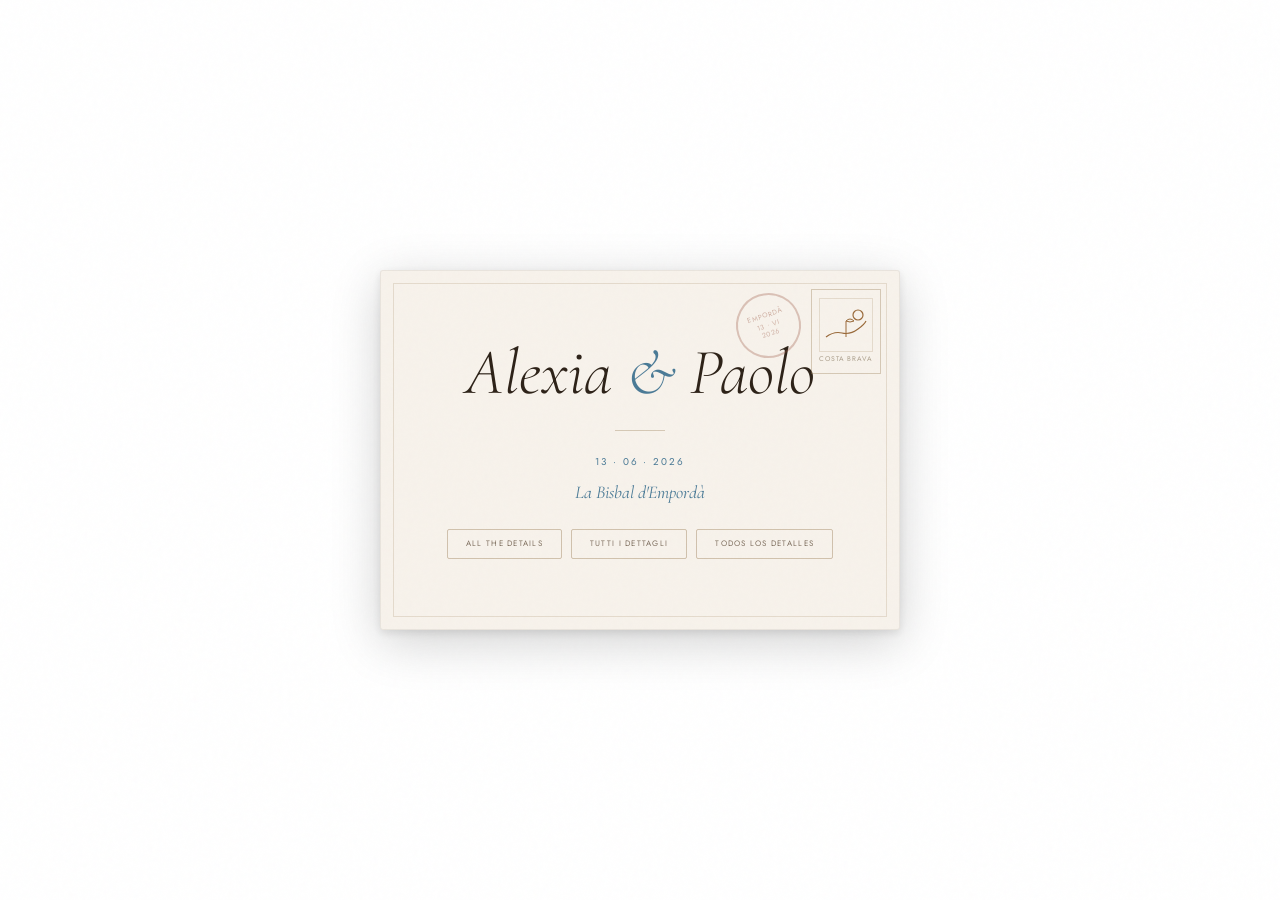
<file: index.html>
<!DOCTYPE html>
<html lang="en">
<head>
  <meta charset="UTF-8" />
  <meta name="viewport" content="width=device-width, initial-scale=1.0" />
  <title>Alexia &amp; Paolo &#8212; 13 &middot; 06 &middot; 2026</title>
  <link rel="preconnect" href="https://fonts.googleapis.com" />
  <link rel="preconnect" href="https://fonts.gstatic.com" crossorigin />
  <link href="https://fonts.googleapis.com/css2?family=Cormorant+Garamond:ital,wght@0,300;0,400;0,500;1,300;1,400&family=EB+Garamond:ital,wght@0,400;0,500;1,400&family=Jost:wght@300;400;500&family=Dancing+Script:wght@400;600&display=swap" rel="stylesheet" />
    <link rel="stylesheet" href="style.css?v=99" />
    <style>
      /* ── Pots hero ── */
      #hero { position:relative; overflow:visible; }
      .pots-hero-img {
        position:absolute; bottom:7%; left:50%;
        transform:translateX(-50%);
        /* width set by JS relative to heading */
        pointer-events:none; z-index:2;
      }
      /* Text in front of pots */
      #hero .ey, #hero .hn, #hero .hd, #hero .hp { position:relative; z-index:3; }
      @media(max-width:650px) {
        .pots-hero-img { bottom:5%; }
      }
    </style>
</head>
<body>

<!-- LANDING — Postcard -->
<div id="landing">
  <div id="card-wrap">
    <div id="card">

      <!-- FRONT -->
      <div class="face front">
        <div class="stamp-area">
          <div class="stamp-inner">
            <svg class="stamp-svg" viewBox="0 0 48 48" fill="none" xmlns="http://www.w3.org/2000/svg">
              <path d="M4,36 Q12,30 20,32 Q28,34 36,28 Q42,24 44,20" stroke="#9a6a3a" stroke-width="1.2" fill="none"/>
              <circle cx="36" cy="14" r="5" fill="none" stroke="#9a6a3a" stroke-width="1.2"/>
              <path d="M24,36 L24,20 Q28,16 32,20 Q28,22 24,20" fill="none" stroke="#9a6a3a" stroke-width="1"/>
            </svg>
          </div>
          <span class="stamp-label">Costa Brava</span>
        </div>
        <div class="postmark">
          <span class="pm-text">Empord&agrave;<br/>13 &middot; VI<br/>2026</span>
        </div>
        <h1 class="front-names">Alexia <span class="front-amp">&amp;</span> Paolo</h1>
        <div class="front-rule"></div>
        <p class="front-date">13 &middot; 06 &middot; 2026</p>
        <p class="front-place">La Bisbal d'Empord&agrave;</p>
        <div class="front-btns">
          <button type="button" class="front-btn" id="lb-en">All the details</button>
          <button type="button" class="front-btn" id="lb-it">Tutti i dettagli</button>
          <button type="button" class="front-btn" id="lb-es">Todos los detalles</button>
        </div>
      </div>

      <!-- BACK -->
      <div class="face back-face">
        <div class="back-left">
          <div class="back-address">
            <p class="addr-label">To</p>
            <p class="addr-name">Dear friends,</p>
            <p class="addr-line">La Bisbal d'Empord&agrave;<br/>Costa Brava &middot; Catalonia</p>
          </div>
        </div>
        <div class="back-divider"></div>
        <div class="back-right">
          <p class="handwriting hw-lg">We're getting<br/>married.</p>
          <p class="handwriting hw-sm">Join us on the Costa Brava<br/>for a long afternoon<br/>of food, music &amp; dancing.</p>
          <p class="handwriting hw-sm" style="font-size:.9rem;opacity:.7">13 June 2026<br/>Aeroclub Empord&agrave; &amp; Mas Sendra</p>
          <div class="lang-row">
            <button type="button" class="back-btn" id="lb2-en">All the details</button>
            <button type="button" class="back-btn" id="lb2-it">Tutti i dettagli</button>
            <button type="button" class="back-btn" id="lb2-es">Todos los detalles</button>
          </div>
        </div>
      </div>

    </div>
  </div>
</div>

<!-- MAIN SITE -->
<div id="site">

<nav>
  <div class="nl">
    <a href="#the-day"><span class="e">The Day</span><span class="i">La Giornata</span><span class="s">El D&iacute;a</span></a>
    <a href="#day-before"><span class="e">The Pre</span><span class="i">Il Pre</span><span class="s">La Pre</span></a>
    <a href="#rsvp">RSVP</a>
    <a href="#the-area"><span class="e">The Area</span><span class="i">La Zona</span><span class="s">La Zona</span></a>
    <a href="#regalo"><span class="e">Gifts</span><span class="i">Lista Nozze</span><span class="s">Regalos</span></a>
  </div>
  <div class="nlg">
    <button type="button" class="nlg-toggle" id="lang-toggle">EN &#9662;</button>
    <div class="nlg-menu" id="lang-menu">
      <button type="button" class="nlb" id="nb-en">EN</button>
      <button type="button" class="nlb" id="nb-it">IT</button>
      <button type="button" class="nlb" id="nb-es">ES</button>
    </div>
  </div>
</nav>

<section id="hero">
  <p class="ey"><span class="e">We're getting married</span><span class="i">Ci sposiamo</span><span class="s">Nos casamos</span></p>
  <h1 class="hn">Alexia <em>&amp;</em> Paolo</h1>
  <p class="hd">13 &middot; 06 &middot; 2026</p>
  <p class="hp">La Bisbal d'Empord&agrave;</p>

  <!-- Pots composite (all pots + blue background in one image) -->
  <img class="pots-hero-img" src="pots-composite.png" alt="" fetchpriority="high"/>

  <div class="sh" style="visibility:hidden;">
    <svg width="14" height="20" viewBox="0 0 14 20" fill="none"><path d="M7 1v18M1 13l6 6 6-6" stroke="currentColor" stroke-width="1.2" stroke-linecap="round" stroke-linejoin="round"/></svg>
    <span>Scroll</span>
  </div>
</section>

<!-- THE DAY -->
<div class="sw" id="the-day">
  <p class="stag"><span class="e">The Day</span><span class="i">La Giornata</span><span class="s">El Día</span></p>
  <h2><span class="e">Saturday, <em>13 June 2026</em></span><span class="i">Sabato, <em>13 Giugno 2026</em></span><span class="s">Sábado, <em>13 de Junio de 2026</em></span></h2>
  <div class="rule"></div>

  <!-- ══ EN: STORY CARDS WITH BIG NUMBERS ══ -->
  <div class="e">
    <div class="tl-story">

      <div class="tst-item tst-split">
        <div class="tst-num">
          <span class="tst-n">1</span>
          <span class="tst-hr">12:45</span>
        </div>
        <div class="tst-content tst-content-split">
          <div class="tst-text">
            <h3 class="tst-title">The Ceremony</h3>
            <p class="tst-venue">Aeroclub Empordà, Empuriabrava<br><a href="https://maps.app.goo.gl/oPD9DwZT1JVvxbn29" target="_blank">View on map &rarr;</a></p>
            <p class="tst-desc">Civil ceremony at the Aeroclub Empordà. Please arrive by 12:30 at the latest. Transportation to the reception will be provided to people without car.</p>
          </div>
          <div class="tst-side-img">
            <img src="ceremony.png" alt="Biplane">
          </div>
        </div>
      </div>

      <div class="tst-item tst-split">
        <div class="tst-num">
          <span class="tst-n">2</span>
          <span class="tst-hr">14:30</span>
        </div>
        <div class="tst-content tst-content-split">
          <div class="tst-text">
            <h3 class="tst-title">The Reception</h3>
            <p class="tst-venue">Mas Sendra, Costa Brava<br><a href="https://maps.google.com/?q=Mas+Sendra+Costa+Brava" target="_blank">View on map &rarr;</a></p>
            <p class="tst-desc">The reception will take place at Mas Sendra, with an aperitivo in the gardens followed by an outdoor lunch.</p>
          </div>
          <div class="tst-side-img">
            <img src="Location1.png" alt="Mas Sendra">
          </div>
        </div>
      </div>

      <div class="tst-item">
        <div class="tst-num">
          <span class="tst-n">3</span>
          <span class="tst-hr"></span>
        </div>
        <div class="tst-content">
          <h3 class="tst-title">The Party</h3>
          <p class="tst-venue">Mas Sendra — Terrazza</p>
          <p class="tst-desc">Live music, dancing, and a warm Costa Brava sunset — party until 01:00.</p>
        </div>
      </div>

    </div>
  </div>

  <!-- ══ IT: STORY CARDS WITH BIG NUMBERS ══ -->
  <div class="i">
    <div class="tl-story">

      <div class="tst-item tst-split">
        <div class="tst-num">
          <span class="tst-n">1</span>
          <span class="tst-hr">12:45</span>
        </div>
        <div class="tst-content tst-content-split">
          <div class="tst-text">
            <h3 class="tst-title">La Cerimonia</h3>
            <p class="tst-venue">Aeroclub Empordà, Empuriabrava<br><a href="https://maps.app.goo.gl/oPD9DwZT1JVvxbn29" target="_blank">Vedi su mappa &rarr;</a></p>
            <p class="tst-desc">La cerimonia civile all’Aeroclub Empordà. Vi chiediamo di arrivare al massimo entro le 12:30. Il trasporto al ricevimento sarà fornito a chi non ha l’auto.</p>
          </div>
          <div class="tst-side-img">
            <img src="ceremony.png" alt="Biplano">
          </div>
        </div>
      </div>

      <div class="tst-item tst-split">
        <div class="tst-num">
          <span class="tst-n">2</span>
          <span class="tst-hr">14:30</span>
        </div>
        <div class="tst-content tst-content-split">
          <div class="tst-text">
            <h3 class="tst-title">Il Ricevimento</h3>
            <p class="tst-venue">Mas Sendra, Costa Brava<br><a href="https://maps.google.com/?q=Mas+Sendra+Costa+Brava" target="_blank">Vedi su mappa &rarr;</a></p>
            <p class="tst-desc">Il ricevimento si terrà al Mas Sendra, con un aperitivo in giardino seguito da un pranzo all’aperto.</p>
          </div>
          <div class="tst-side-img">
            <img src="Location1.png" alt="Mas Sendra">
          </div>
        </div>
      </div>

      <div class="tst-item">
        <div class="tst-num">
          <span class="tst-n">3</span>
          <span class="tst-hr"></span>
        </div>
        <div class="tst-content">
          <h3 class="tst-title">La Festa</h3>
          <p class="tst-venue">Mas Sendra — Terrazza</p>
          <p class="tst-desc">Musica dal vivo, balli e un tramonto sulla Costa Brava — festa fino all’01:00.</p>
        </div>
      </div>

    </div>
  </div>

  <!-- ══ ES: STORY CARDS WITH BIG NUMBERS ══ -->
  <div class="s">
    <div class="tl-story">

      <div class="tst-item tst-split">
        <div class="tst-num">
          <span class="tst-n">1</span>
          <span class="tst-hr">12:45</span>
        </div>
        <div class="tst-content tst-content-split">
          <div class="tst-text">
            <h3 class="tst-title">La Ceremonia</h3>
            <p class="tst-venue">Aeroclub Empordà, Empuriabrava<br><a href="https://maps.app.goo.gl/oPD9DwZT1JVvxbn29" target="_blank">Ver en el mapa →</a></p>
            <p class="tst-desc">La ceremonia civil en el Aeroclub Empordà. Os pedimos que lleguéis como máximo a las 12:30. Se proporcionará transporte al banquete a quienes no tengan coche.</p>
          </div>
          <div class="tst-side-img">
            <img src="ceremony.png" alt="Biplano">
          </div>
        </div>
      </div>

      <div class="tst-item tst-split">
        <div class="tst-num">
          <span class="tst-n">2</span>
          <span class="tst-hr">14:30</span>
        </div>
        <div class="tst-content tst-content-split">
          <div class="tst-text">
            <h3 class="tst-title">El Banquete</h3>
            <p class="tst-venue">Mas Sendra, Costa Brava<br><a href="https://maps.google.com/?q=Mas+Sendra+Costa+Brava" target="_blank">Ver en el mapa →</a></p>
            <p class="tst-desc">El banquete tendrá lugar en Mas Sendra, con un aperitivo en los jardines seguido de un almuerzo al aire libre.</p>
          </div>
          <div class="tst-side-img">
            <img src="Location1.png" alt="Mas Sendra">
          </div>
        </div>
      </div>

      <div class="tst-item">
        <div class="tst-num">
          <span class="tst-n">3</span>
          <span class="tst-hr"></span>
        </div>
        <div class="tst-content">
          <h3 class="tst-title">La Fiesta</h3>
          <p class="tst-venue">Mas Sendra — Terrazza</p>
          <p class="tst-desc">Música en vivo, baile y una puesta de sol en la Costa Brava — fiesta hasta la 01:00.</p>
        </div>
      </div>

    </div>
  </div>

  <div class="dress">
    <strong>Dress code</strong>
    <span class="e">Summer chic — think warm summer day: light, elegant, and relaxed. A light jacket or extra layer for the evening is a good idea.</span>
    <span class="i">Summer chic — pensate a una giornata estiva: leggeri, eleganti e rilassati. Una giacca leggera o un extra layer per la sera &egrave; una buona idea.</span>
    <span class="s">Summer chic — pensad en un d&iacute;a de verano: ligero, elegante y relajado. Una chaqueta ligera o una capa extra para la noche es buena idea.</span>
    <div class="dress-btns">
      <button type="button" class="dress-btn" id="women-ideas-btn"><span class="e">For Her</span><span class="i">Per Lei</span><span class="s">Para Ella</span></button>
      <button type="button" class="dress-btn" id="men-ideas-btn"><span class="e">For Him</span><span class="i">Per Lui</span><span class="s">Para &Eacute;l</span></button>
    </div>
    <div class="dress-gallery" id="women-gallery">
      <p class="dress-desc"><span class="e">Summer midi or ankle-length dresses. Heels are welcome, but some areas are cobbled or on grass, so wedges or block heels may be more comfortable.</span><span class="i">Abiti midi o alla caviglia. I tacchi vanno bene, ma alcune zone sono acciottolate o sull'erba, quindi zeppe o tacchi larghi possono essere pi&ugrave; comodi.</span><span class="s">Vestidos midi o hasta el tobillo. Los tacones son bienvenidos, pero algunas zonas tienen adoquines o c&eacute;sped, as&iacute; que cu&ntilde;as o tacones anchos pueden ser m&aacute;s c&oacute;modos.</span></p>
      <div class="dress-gallery-grid">
        <div class="dress-img-wrap"><img class="dress-img" data-src="her-1.jpg" alt="Outfit idea 1" style="object-position:center 10%"/></div>
        <div class="dress-img-wrap"><img class="dress-img" data-src="her-2.jpg" alt="Outfit idea 2" style="object-position:center 15%"/></div>
        <div class="dress-img-wrap"><img class="dress-img" data-src="her-3.jpg" alt="Outfit idea 3" style="object-position:center 15%"/></div>
        <div class="dress-img-wrap"><img class="dress-img" data-src="her-4.jpg" alt="Outfit idea 4" style="object-position:center 15%"/></div>
        <div class="dress-img-wrap"><img class="dress-img" data-src="her-5.jpg" alt="Outfit idea 5" style="object-position:center 10%"/></div>
        <div class="dress-img-wrap"><img class="dress-img" data-src="her-6.jpg" alt="Outfit idea 6" style="object-position:center 10%"/></div>
        <div class="dress-img-wrap"><img class="dress-img" data-src="her-7.jpg" alt="Outfit idea 7" style="object-position:center 25%"/></div>
        <div class="dress-img-wrap"><img class="dress-img" data-src="her-8.jpg" alt="Outfit idea 8" style="transform:scale(1.1);object-position:center 15%"/></div>
        <div class="dress-img-wrap"><img class="dress-img" data-src="her-9.jpg" alt="Outfit idea 9" style="object-position:center 20%"/></div>
        <div class="dress-img-wrap"><img class="dress-img" data-src="her-10.jpg" alt="Outfit idea 10" style="object-position:center 15%"/></div>
      </div>
    </div>
    <div class="dress-gallery" id="men-gallery">
      <p class="dress-desc"><span class="e">Light suits, fabrics such as linen, or summery combinations. No tie needed. Think summer colours and a festive tone.</span><span class="i">Abiti leggeri, tessuti come il lino o combinazioni estive. Niente cravatta. Pensate a colori estivi e a un tono festoso.</span><span class="s">Trajes lijeros, tejidos como el lino o combinaciones veraniegas. Sin corbata. Pensad en colores de verano y en un tono festivo.</span></p>
      <div class="dress-gallery-grid">
        <div class="dress-img-wrap"><img class="dress-img" data-src="him-1.jpg" alt="Outfit idea 1" style="object-position:center 30%"/></div>
        <div class="dress-img-wrap"><img class="dress-img" data-src="him-2.jpg" alt="Outfit idea 2" style="object-position:center 10%;transform:scale(1.05)"/></div>
        <div class="dress-img-wrap"><img class="dress-img" data-src="him-3.jpg" alt="Outfit idea 3" style="transform:scale(1.15);object-position:center 20%"/></div>
        <div class="dress-img-wrap"><img class="dress-img" data-src="him-4.jpg" alt="Outfit idea 4" style="object-position:center 35%"/></div>
        <div class="dress-img-wrap"><img class="dress-img" data-src="him-5.jpg" alt="Outfit idea 5" style="object-position:center 20%"/></div>
        <div class="dress-img-wrap"><img class="dress-img" data-src="him-6.jpg" alt="Outfit idea 6" style="object-position:center 15%"/></div>
        <div class="dress-img-wrap"><img class="dress-img" data-src="him-7.jpg" alt="Outfit idea 7" style="transform:scale(1.08);object-position:center 15%"/></div>
        <div class="dress-img-wrap"><img class="dress-img" data-src="him-8.jpg" alt="Outfit idea 8" style="transform:scale(1.1);object-position:center 20%"/></div>
        <div class="dress-img-wrap"><img class="dress-img" data-src="him-9.jpg" alt="Outfit idea 9" style="transform:scale(1.08);object-position:center 10%"/></div>
        <div class="dress-img-wrap"><img class="dress-img" data-src="him-10.jpg" alt="Outfit idea 10" style="transform:scale(1.05);object-position:center 15%"/></div>
      </div>
    </div>
  </div>

  <div class="dress" style="margin-top:1rem;">
    <strong><span class="e">Adults only</span><span class="i">Solo adulti</span><span class="s">Solo adultos</span></strong>
    <span class="e">We adore your little ones, but for this day we kindly ask you to leave them at home. It will be the perfect occasion for everyone to celebrate together until the very end.</span>
    <span class="i">I vostri bambini li adoriamo, ma per questo giorno vi chiediamo di lasciarli a casa. Sar&agrave; l'occasione perfetta per festeggiare tutti insieme fino in fondo.</span>
    <span class="s">Adoramos a vuestros ni&ntilde;os, pero para este d&iacute;a os pedimos que los dej&eacute;is en casa. Ser&aacute; la ocasi&oacute;n perfecta para celebrar todos juntos hasta el final.</span>
  </div>
</div>

<!-- THE DAY BEFORE -->
<div class="sw" id="day-before">
  <p class="stag"><span class="e">The Day Before</span><span class="i">Il Giorno Prima</span><span class="s">El D&iacute;a Antes</span></p>
  <h2><span class="e">Friday evening <em>get-together</em></span><span class="i">Venerd&igrave; sera <em>ci vediamo</em></span><span class="s">Viernes por la noche <em>nos vemos</em></span></h2>
  <div class="rule"></div>
  <p class="ai"><span class="e">For those who arrive already on Friday, we will organize an informal gathering around 20:00 to kick off the weekend together. More details to follow.</span><span class="i">Per chi arriva gi&agrave; il venerd&igrave;, organizzeremo un ritrovo informale intorno alle 20:00 per iniziare il weekend insieme. Maggiori dettagli a seguire.</span><span class="s">Para quienes lleg&uacute;eis ya el viernes, organizaremos una quedada informal sobre las 20:00 para empezar el fin de semana juntos. M&aacute;s detalles pr&oacute;ximamente.</span></p>
</div>

<!-- RSVP -->
<div id="rsvp">
  <div class="ri">
    <p class="stag">RSVP</p>
    <h2><span class="e">Will you be <em>joining us?</em></span><span class="i">Ci sarete <em>con noi?</em></span><span class="s">&iquest;Vendr&eacute;is a <em>celebrar con nosotros?</em></span></h2>
    <div class="rule"></div>
    <p class="lead"><span class="e">Please let us know <strong>as soon as you can</strong>. Fill in one form per party.</span><span class="i">Vi chiediamo di rispondere <strong>il prima possibile</strong>. Compilate un modulo per ogni gruppo.</span><span class="s">Confirmad <strong>lo antes posible</strong>. Rellenad un formulario por grupo.</span></p>
    <form id="rf" name="rsvp" novalidate>

      <!-- Hidden: language used to fill the form -->
      <input type="hidden" name="language" id="form-lang" value="en"/>

      <!-- ── 1. Name ── -->
      <div class="fr full">
        <div class="fi">
          <label for="f-name"><span class="e">Full name</span><span class="i">Nome e cognome</span><span class="s">Nombre y apellidos</span></label>
          <input type="text" id="f-name" name="name" autocomplete="name" required/>
        </div>
      </div>

      <!-- ── 2. Attendance ── -->
      <div class="fr full">
        <div class="fi">
          <label><span class="e">Will you attend the wedding on Saturday?</span><span class="i">Parteciperete sabato al matrimonio?</span><span class="s">&iquest;Asistir&eacute;is a la boda el s&aacute;bado?</span></label>
          <div class="radio-group">
            <label class="radio-label">
              <input type="radio" name="attending" value="yes" required/>
              <span class="e">Yes, I'll be there! 🎉</span><span class="i">Sì, ci sarò! 🎉</span><span class="s">¡Sí, estaré! 🎉</span>
            </label>
            <label class="radio-label">
              <input type="radio" name="attending" value="no"/>
              <span class="e">Sorry, I can't make it</span><span class="i">Purtroppo non potrò esserci</span><span class="s">Lo siento, no podré ir</span>
            </label>
          </div>
        </div>
      </div>

      <!-- ── 3. Plus one (shown only if attending=yes) ── -->
      <div class="fr full conditional inactive" id="f-plusone-row">
        <div class="fi">
          <label><span class="e">Are you coming with a partner?</span><span class="i">Vieni con un accompagnatore/trice?</span><span class="s">&iquest;Vienes con acompa&ntilde;ante?</span></label>
          <div class="radio-group">
            <label class="radio-label">
              <input type="radio" name="partner" value="yes"/>
              <span class="e">Yes</span><span class="i">S&igrave;</span><span class="s">S&iacute;</span>
            </label>
            <label class="radio-label">
              <input type="radio" name="partner" value="no"/>
              <span class="e">No, just me</span><span class="i">No, solo io</span><span class="s">No, solo yo</span>
            </label>
          </div>
        </div>
      </div>

      <!-- ── 3b. Partner name (shown only if plus_one=yes) ── -->
      <div class="fr full conditional inactive" id="f-partner-row">
        <div class="fi">
          <label for="f-partner"><span class="e">Partner's full name</span><span class="i">Nome e cognome dell'accompagnatore/trice</span><span class="s">Nombre y apellidos del acompa&ntilde;ante</span></label>
          <input type="text" id="f-partner" name="partner_name" autocomplete="name"/>
        </div>
      </div>

      <!-- ── 4. Dietary (shown only if attending=yes) ── -->
      <div class="fr full conditional inactive" id="f-dietary-row">
        <div class="fi">
          <label for="f-dietary"><span class="e">Dietary restrictions or allergies</span><span class="i">Allergie o intolleranze alimentari</span><span class="s">Alergias o intolerancias alimentarias</span></label>
          <textarea id="f-dietary" name="dietary" rows="2"></textarea>
        </div>
      </div>

      <!-- ── 5. Friday evening ── -->
      <div class="fr full conditional inactive" id="f-friday-row">
        <div class="fi">
          <label><span class="e">Will you also join us on Friday evening?</span><span class="i">Ci sarete anche il venerd&igrave; sera?</span><span class="s">&iquest;Estar&eacute;is tambi&eacute;n el viernes por la noche?</span></label>
          <div class="radio-group">
            <label class="radio-label">
              <input type="radio" name="friday" value="yes_solo"/>
              <span class="e">Yes, I'll be there</span><span class="i">S&igrave;, ci sar&ograve;</span><span class="s">S&iacute;, estar&eacute;</span>
            </label>
            <label class="radio-label">
              <input type="radio" name="friday" value="yes_group"/>
              <span class="e">Yes, we'll be there</span><span class="i">S&igrave;, ci saremo</span><span class="s">S&iacute;, estaremos</span>
            </label>
            <label class="radio-label">
              <input type="radio" name="friday" value="no"/>
              <span class="e">No</span><span class="i">No</span><span class="s">No</span>
            </label>
          </div>
        </div>
      </div>

      <!-- ── 6. Message ── -->
      <div class="fr full conditional inactive" id="f-message-row">
        <div class="fi">
          <label for="f-message"><span class="e">A message for us</span><span class="i">Un messaggio per noi</span><span class="s">Un mensaje para nosotros</span></label>
          <textarea id="f-message" name="message" rows="3"></textarea>
        </div>
      </div>

      <button type="submit" class="sub"><span class="e">Send RSVP</span><span class="i">Invia RSVP</span><span class="s">Enviar confirmación</span></button>
    </form>
    <div class="ok" id="ok">
      <span class="e">Thank you! &#128155;<span>We can't wait to celebrate with you on the Costa Brava.</span></span>
      <span class="i">Grazie mille! &#128155;<span>Non vediamo l'ora di festeggiare con voi sulla Costa Brava.</span></span>
      <span class="s">&iexcl;Gracias! &#128155;<span>Tenemos much&iacute;simas ganas de celebrar con vosotros en la Costa Brava.</span></span>
    </div>
  </div>
</div>

<!-- THE AREA -->
<div class="sw" id="the-area">
  <p class="stag"><span class="e">The Area</span><span class="i">La Zona</span><span class="s">La Zona</span></p>
  <h2><span class="e">Discover the <em>Costa Brava</em></span><span class="i">Scoprite la <em>Costa Brava</em></span><span class="s">Descubrid la <em>Costa Brava</em></span></h2>
  <div class="rule"></div>
  <p class="ai"><span class="e">The Costa Brava &mdash; Catalonia's wild northern coast &mdash; is one of the most beautiful stretches of Mediterranean shoreline in Europe. Rocky coves, medieval hilltop villages, pine forests, and crystal-clear water.</span><span class="i">La Costa Brava &mdash; la costa selvaggia della Catalogna settentrionale &mdash; &egrave; uno dei tratti di costa mediterranea pi&ugrave; belli d'Europa. Calette rocciose, borghi medievali, foreste di pini e acque cristalline.</span><span class="s">La Costa Brava &mdash; la costa salvaje del norte de Catalu&ntilde;a &mdash; es uno de los tramos de litoral mediterr&aacute;neo m&aacute;s bellos de Europa. Calas rocosas, pueblos medievales, bosques de pinos y aguas cristalinas.</span></p>

  <div class="tabs">
    <button type="button" class="tb" data-tab="hotels">&#127976; <span class="e">Where to stay</span><span class="i">Dove dormire</span><span class="s">D&oacute;nde dormir</span></button>
    <button type="button" class="tb" data-tab="restaurants">&#127869; <span class="e">Restaurants</span><span class="i">Ristoranti</span><span class="s">Restaurantes</span></button>
    <button type="button" class="tb" data-tab="beaches">&#127958; <span class="e">Beaches</span><span class="i">Spiagge</span><span class="s">Playas</span></button>
<button type="button" class="tb" data-tab="practical">&#128203; <span class="e">Practical info</span><span class="i">Info pratiche</span><span class="s">Info pr&aacute;ctica</span></button>
  </div>

  <div class="tp" id="tp-hotels">
    <p class="ai"><span class="e">The venue is in La Bisbal d'Empord&agrave;. These are some of the closest towns with plenty of hotels, B&amp;Bs and rural houses.</span><span class="i">La location si trova a La Bisbal d'Empord&agrave;. Questi sono alcuni dei paesi pi&ugrave; vicini con hotel, B&amp;B e case rurali.</span><span class="s">El lugar est&aacute; en La Bisbal d'Empord&agrave;. Estos son algunos de los pueblos m&aacute;s cercanos con hoteles, B&amp;B y casas rurales.</span></p>
    <div class="cards">
      <div class="card"><h3>La Bisbal d'Empord&agrave;</h3><p><span class="e">The nearest town. Wide range of accommodation from hotels to rural houses.</span><span class="i">Il paese pi&ugrave; vicino. Ampia scelta tra hotel e case rurali.</span><span class="s">El pueblo m&aacute;s cercano. Amplia oferta entre hoteles y casas rurales.</span></p></div>
      <div class="card"><h3>Cor&ccedil;a</h3><p><span class="e">Quiet village with several rural houses and boutique stays.</span><span class="i">Paese tranquillo con diverse case rurali e soggiorni boutique.</span><span class="s">Pueblo tranquilo con varias casas rurales y alojamientos boutique.</span></p></div>
      <div class="card"><h3>Madremanya</h3><p><span class="e">Tiny peaceful village with a handful of lovely rural stays.</span><span class="i">Piccolo paese tranquillo con alcune incantevoli case rurali.</span><span class="s">Peque&ntilde;o pueblo tranquilo con algunos encantadores alojamientos rurales.</span></p></div>
      <div class="card"><h3>Monells</h3><p><span class="e">Beautiful medieval village with charming hotels and stone houses.</span><span class="i">Bellissimo borgo medievale con hotel affascinanti e case in pietra.</span><span class="s">Precioso pueblo medieval con hoteles con encanto y casas de piedra.</span></p></div>
      <div class="card"><h3>Pals</h3><p><span class="e">Hilltop old town with views over the rice fields and the sea.</span><span class="i">Centro storico in collina con vista sulle risaie e il mare.</span><span class="s">Casco antiguo en lo alto con vistas a los arrozales y al mar.</span></p></div>
      <div class="card"><h3>Peratallada</h3><p><span class="e">One of the most picturesque medieval villages in Catalonia.</span><span class="i">Uno dei borghi medievali pi&ugrave; pittoreschi della Catalogna.</span><span class="s">Uno de los pueblos medievales m&aacute;s pintorescos de Catalu&ntilde;a.</span></p></div>
    </div>
    <p class="ai" style="margin-top:2rem"><span class="e">A bit farther away, but worth visiting</span><span class="i">Un po' pi&ugrave; lontani, ma meritano una visita</span><span class="s">Un poco m&aacute;s lejos, pero merece la pena visitarlos</span></p>
    <div class="cards">
      <div class="card"><h3>Begur</h3><p><span class="e">Charming hilltop town with beautiful coves, great restaurants and lively evening scene.</span><span class="i">Affascinante borgo in collina con belle calette, ottimi ristoranti e vita serale vivace.</span><span class="s">Encantador pueblo en lo alto con hermosas calas, buenos restaurantes y ambiente nocturno animado.</span></p></div>
      <div class="card"><h3>Llafranc</h3><p><span class="e">Small seaside village with a beautiful promenade and excellent seafood restaurants.</span><span class="i">Piccolo villaggio sul mare con un bel lungomare e ottimi ristoranti di pesce.</span><span class="s">Peque&ntilde;o pueblo costero con un bonito paseo mar&iacute;timo y excelentes restaurantes de marisco.</span></p></div>
      <div class="card"><h3>Tamariu</h3><p><span class="e">One of the most charming small coves on the Costa Brava. Crystal-clear water and a relaxed atmosphere.</span><span class="i">Una delle calette pi&ugrave; affascinanti della Costa Brava. Acqua cristallina e atmosfera rilassata.</span><span class="s">Una de las calas con m&aacute;s encanto de la Costa Brava. Agua cristalina y ambiente relajado.</span></p></div>
    </div>
  </div>

  <div class="tp" id="tp-restaurants">
    <div class="cards">
      <div class="card"><p class="cl"><span class="e">Traditional</span><span class="i">Tradizionale</span><span class="s">Tradicional</span></p><h3><a href="https://maps.app.goo.gl/PG7dRzZpeteG8qjr6" target="_blank">Mas Pou</a></h3></div>
      <div class="card"><p class="cl"><span class="e">Gabri's favorite</span><span class="i">Il preferito di Gabri</span><span class="s">El favorito de Gabri</span></p><h3><a href="https://maps.app.goo.gl/6ZNDzR7Y1yXugTQt8" target="_blank">Hostal Sa Tuna</a></h3></div>
      <div class="card"><p class="cl"><span class="e">In front of the sea</span><span class="i">Di fronte al mare</span><span class="s">Frente al mar</span></p><h3><a href="https://maps.app.goo.gl/3xmBSbRu4zWjd4Ce9" target="_blank">Toc al Mar</a></h3></div>
      <div class="card"><p class="cl"><span class="e">Sunset &amp; music</span><span class="i">Tramonto &amp; musica</span><span class="s">Atardecer &amp; m&uacute;sica</span></p><h3><a href="https://maps.app.goo.gl/qqWH2c2o5REYsnBu7" target="_blank">Mas Sorrer</a></h3></div>
      <div class="card"><p class="cl"><span class="e">Big group &amp; gardens</span><span class="i">Gruppi &amp; giardini</span><span class="s">Grupo grande &amp; jardines</span></p><h3><a href="https://maps.app.goo.gl/pBjr4pQPD2pbSQZV8" target="_blank">Mooma</a></h3></div>
      <div class="card"><p class="cl"><span class="e">Special lunch</span><span class="i">Pranzo speciale</span><span class="s">Comida especial</span></p><h3><a href="https://maps.app.goo.gl/p72t93mrSPq9VgKo8" target="_blank">Far Nomo</a></h3></div>
      <div class="card"><p class="cl"><span class="e">Special dinner</span><span class="i">Cena speciale</span><span class="s">Cena especial</span></p><h3><a href="https://maps.app.goo.gl/rc2H1bHDu8bjtUXx7" target="_blank">Trozo de Oso</a></h3></div>
    </div>
  </div>

  <div class="tp" id="tp-beaches">
    <div class="cards">
      <div class="card"><p class="cl"><span class="e">Our favourite</span><span class="i">La nostra preferita</span><span class="s">Nuestra favorita</span></p><h3>Cala Sa Tuna</h3><p><span class="e">Rocky cove near Begur, harder to reach and quieter. Crystal clear water, pine-shaded rocks.</span><span class="i">Piccola cala rocciosa vicino a Begur, pi&ugrave; difficile da raggiungere e tranquilla. Acqua cristallina.</span><span class="s">Peque&ntilde;a cala rocosa cerca de Begur, m&aacute;s dif&iacute;cil de llegar y tranquila. Agua cristalina.</span></p></div>
      <div class="card"><p class="cl"><span class="e">The bluest</span><span class="i">La pi&ugrave; azzurra</span><span class="s">La m&aacute;s azul</span></p><h3>Cala Aiguablava</h3><p><span class="e">Sheltered turquoise bay near Begur &mdash; the most beautiful cove on the coast.</span><span class="i">Baia turchese riparata vicino a Begur &mdash; la cala pi&ugrave; bella della costa.</span><span class="s">Bah&iacute;a turquesa protegida cerca de Begur &mdash; la cala m&aacute;s bonita de la costa.</span></p></div>
      <div class="card"><p class="cl"><span class="e">Restaurant &amp; beach</span><span class="i">Ristorante &amp; spiaggia</span><span class="s">Restaurante &amp; playa</span></p><h3>Llafranc</h3><p><span class="e">Beautiful promenade with excellent seafood restaurants right on the beach.</span><span class="i">Bel lungomare con ottimi ristoranti di pesce direttamente sulla spiaggia.</span><span class="s">Bonito paseo mar&iacute;timo con excelentes restaurantes de marisco junto a la playa.</span></p></div>
      <div class="card"><p class="cl"><span class="e">Long sandy beach</span><span class="i">Spiaggia lunga e sabbiosa</span><span class="s">Playa larga y arenosa</span></p><h3>Platja de Pals</h3><p><span class="e">One of the few long sandy beaches in the area &mdash; great for families, backed by dunes and pine forest.</span><span class="i">Una delle poche lunghe spiagge sabbiose della zona &mdash; ottima per le famiglie, con dune e pineta.</span><span class="s">Una de las pocas playas largas y arenosas de la zona &mdash; ideal para familias, con dunas y pinar.</span></p></div>
      <div class="card"><p class="cl"><span class="e">Charming village</span><span class="i">Villaggio di pescatori</span><span class="s">Pueblo de pescadores</span></p><h3>Calella de Palafrugell</h3><p><span class="e">Small coves in front of a whitewashed fishing village. Postcard-perfect at sunset.</span><span class="i">Piccole cale davanti a un villaggio di pescatori imbiancato. Perfetta al tramonto.</span><span class="s">Peque&ntilde;as calas frente a un pueblo de pescadores encalado. Postal perfecta al atardecer.</span></p></div>
      <div class="card"><p class="cl"><span class="e">Wild &amp; dramatic</span><span class="i">Selvaggia &amp; drammatica</span><span class="s">Salvaje &amp; dram&aacute;tica</span></p><h3>Cap de Creus</h3><p><span class="e">Easternmost point of the Iberian Peninsula. Dramatic rocky headland, wild water, incredible light at sunset.</span><span class="i">Il punto pi&ugrave; orientale della Penisola Iberica. Promontorio drammatico, acque selvagge, luce incredibile al tramonto.</span><span class="s">El punto m&aacute;s oriental de la Pen&iacute;nsula Ib&eacute;rica. Cabo dram&aacute;tico, aguas bravas, luz incre&iacute;ble al atardecer.</span></p></div>
    </div>
  </div>

  <div class="tp" id="tp-practical">
    <div class="tipbox">
      <div class="tip"><strong>&#9992; <span class="e">Getting here</span><span class="i">Come arrivare</span><span class="s">C&oacute;mo llegar</span></strong><span class="e">Barcelona BCN (1h 45min by car) or Girona GRO (45min). Both have regular European connections.</span><span class="i">Barcellona BCN (1h 45min in auto) o Girona GRO (45min). Entrambi con collegamenti europei regolari.</span><span class="s">Barcelona BCN (1h 45min en coche) o Girona GRO (45min). Ambos con conexiones europeas regulares.</span></div>
      <div class="tip"><strong>&#128664; <span class="e">Getting around</span><span class="i">Come spostarsi</span><span class="s">Moverse</span></strong><span class="e">A rental car is essential &mdash; public transport is very limited. Book in advance; June is busy.</span><span class="i">Un'auto a noleggio &egrave; indispensabile &mdash; i trasporti pubblici sono limitati. Prenotate in anticipo; giugno &egrave; affollato.</span><span class="s">Un coche de alquiler es imprescindible &mdash; el transporte p&uacute;blico es muy limitado. Reservad con antelaci&oacute;n; junio es temporada alta.</span></div>
      <div class="tip"><strong>&#127777; <span class="e">Weather in June</span><span class="i">Meteo a giugno</span><span class="s">Tiempo en junio</span></strong><span class="e">Warm and sunny. 24&ndash;28&deg;C by day, 18&ndash;20&deg;C evenings. Very little rain. Bring a light layer for the night.</span><span class="i">Caldo e soleggiato. 24&ndash;28&deg;C di giorno, 18&ndash;20&deg;C la sera. Pochissima pioggia. Portate un leggero strato per la sera.</span><span class="s">C&aacute;lido y soleado. 24&ndash;28&deg;C de d&iacute;a, 18&ndash;20&deg;C por las noches. Muy poca lluvia. Llev&aacute;os una capa ligera.</span></div>
    </div>
  </div>
</div>


<!-- LISTA NOZZE -->
<div id="regalo">
  <div class="regalo-inner">
    <p class="stag"><span class="e">Gifts</span><span class="i">Lista Nozze</span><span class="s">Lista de Bodas</span></p>
    <h2><span class="e">The most beautiful gift is <em>your presence</em></span><span class="i">Il regalo più bello è <em>la vostra presenza</em></span><span class="s">El mejor regalo es <em>vuestra presencia</em></span></h2>
    <div class="rule"></div>
    <p class="regalo-note">
      <span class="e">Having you with us on the Costa Brava is everything we could ask for. If you'd like to contribute to our honeymoon or help us build our new home together, here are our details.</span>
      <span class="i">Avervi con noi sulla Costa Brava è tutto quello che potremmo desiderare. Se volete contribuire al nostro viaggio di nozze o aiutarci a costruire la nostra nuova casa insieme, ecco le nostre coordinate.</span>
      <span class="s">Teneros con nosotros en la Costa Brava es todo lo que podríamos pedir. Si queréis contribuir a nuestra luna de miel o ayudarnos a construir nuestro nuevo hogar juntos, aquí tenéis nuestros datos.</span>
    </p>
    <div class="iban-box">
      <span class="iban-label">Bank transfer</span>
      <div class="iban-row">
        <span class="iban-key">IBAN</span>
        <span class="iban-val" id="iban-val">DE66120300001075063816</span>
      </div>
      <div class="iban-row">
        <span class="iban-key">BIC / SWIFT</span>
        <span class="iban-val">BYLADEM1001</span>
      </div>
      <div class="iban-row">
        <span class="iban-key"><span class="e">Account holder</span><span class="i">Intestato a</span><span class="s">Titular</span></span>
        <span class="iban-val"><span class="e">Alexia Ventula Veghazy and Paolo Mengano</span><span class="i">Alexia Ventula Veghazy e Paolo Mengano</span><span class="s">Alexia Ventula Veghazy y Paolo Mengano</span></span>
      </div>
    </div>
    <div class="regalo-img">
      <img src="Biplano.png" alt="Biplane">
    </div>
  </div>
</div>


<footer>
  <p>Alexia <span style="color:var(--accent)">&amp;</span> Paolo &nbsp;&middot;&nbsp; 13 &middot; 06 &middot; 2026 &nbsp;&middot;&nbsp; Costa Brava</p>
  <button type="button" class="back" id="back-btn"><span class="e">&larr; Postcard</span><span class="i">&larr; Cartolina</span><span class="s">&larr; Postal</span></button>
</footer>
</div>

<script src="script.js?v=4"></script>
<script>
/* Size pots image relative to "Alexia & Paolo" heading */
(function(){
  var hn=document.querySelector('.hn'), img=document.querySelector('.pots-hero-img');
  if(!hn||!img) return;
  function sync(){ img.style.width = (hn.offsetWidth * 0.95) + 'px'; }
  sync();
  window.addEventListener('resize', sync);
  new ResizeObserver(sync).observe(hn);
})();
/* Load outfit photos last (after page + other images are ready) */
window.addEventListener('load', function(){
  setTimeout(function(){
    document.querySelectorAll('img[data-src]').forEach(function(img){
      img.src = img.getAttribute('data-src');
    });
  }, 200);
});
</script>
</body>
</html>
</file>
<file: style.css>
:root {
      --serif:'Cormorant Garamond',Georgia,serif;
      --body:'EB Garamond',Georgia,serif;
      --sans:'Jost',sans-serif;
      /* Dusty Blue & White */
      --ivory:#ffffff; --cream:#eef3f7;
      --accent:#4a7a96; --gold:#4a7a96;
      --sage:#6a8a9e; --stone:#5a7a8e; --ink:#2c3e50;
      --border:rgba(74,122,150,.18);
    }
    *,*::before,*::after{box-sizing:border-box;margin:0;padding:0}
    html{scroll-behavior:smooth;font-size:18px}
    body{background:var(--ivory);color:var(--ink);font-family:var(--body);line-height:1.7;overflow-x:hidden}
    body::before{content:'';position:fixed;inset:0;background-image:url("data:image/svg+xml,%3Csvg viewBox='0 0 200 200' xmlns='http://www.w3.org/2000/svg'%3E%3Cfilter id='n'%3E%3CfeTurbulence type='fractalNoise' baseFrequency='0.9' numOctaves='4' stitchTiles='stitch'/%3E%3C/filter%3E%3Crect width='100%25' height='100%25' filter='url(%23n)' opacity='0.04'/%3E%3C/svg%3E");pointer-events:none;z-index:1000;opacity:.45}

    /* Language visibility */
    .e,.i,.s{display:none}
    html[data-lang=en] .e,html[data-lang=it] .i,html[data-lang=es] .s{display:block}
    .iban-val > .e,.iban-val > .i,.iban-val > .s{display:none}
    html[data-lang=en] .iban-val > .e,html[data-lang=it] .iban-val > .i,html[data-lang=es] .iban-val > .s{display:inline}

    /* Landing — Postcard */
    #landing{min-height:100svh;display:flex;flex-direction:column;align-items:center;justify-content:center;padding:2rem;background:#ffffff}
    #landing.gone{display:none}

    #card-wrap{perspective:1200px;width:min(520px,92vw);height:min(360px,65vh);position:relative;z-index:1}
    #card{width:100%;height:100%;position:relative;transform-style:preserve-3d;animation:flipin 1.2s cubic-bezier(.4,0,.2,1) .5s both}
    @keyframes flipin{from{transform:rotateY(180deg) scale(.85);opacity:0}to{transform:rotateY(0deg) scale(1);opacity:1}}

    .face{position:absolute;inset:0;backface-visibility:hidden;border-radius:3px;box-shadow:0 12px 50px rgba(0,0,0,.18),0 3px 10px rgba(0,0,0,.1)}
    .front{background:#f7f2eb;display:flex;flex-direction:column;align-items:center;justify-content:center;gap:0;padding:2.5rem;border:1px solid rgba(0,0,0,.06)}
    .front::before{content:'';position:absolute;inset:12px;border:1px solid rgba(150,120,80,.2);pointer-events:none}

    .stamp-area{position:absolute;top:18px;right:18px;width:70px;height:85px;border:1.5px solid rgba(150,120,80,.35);display:flex;flex-direction:column;align-items:center;justify-content:center;gap:2px}
    .stamp-inner{width:54px;height:54px;border:1px solid rgba(150,120,80,.2);display:flex;align-items:center;justify-content:center;overflow:hidden}
    .stamp-svg{width:48px;height:48px}
    .stamp-label{font-family:var(--sans);font-size:.38rem;letter-spacing:.12em;text-transform:uppercase;color:rgba(100,80,50,.5)}

    .postmark{position:absolute;top:22px;right:98px;width:65px;height:65px;border:2px solid rgba(150,80,60,.3);border-radius:50%;display:flex;flex-direction:column;align-items:center;justify-content:center;transform:rotate(-18deg)}
    .pm-text{font-family:var(--sans);font-size:.38rem;letter-spacing:.08em;text-transform:uppercase;color:rgba(150,80,60,.4);text-align:center;line-height:1.4}

    .front-names{font-family:var(--serif);font-size:clamp(2.2rem,8vw,3.6rem);font-weight:300;font-style:italic;color:#2d2218;line-height:1;text-align:center}
    .front-amp{color:#4a7a96}
    .front-rule{width:50px;height:1px;background:rgba(150,120,80,.35);margin:1.3rem auto}
    .front-date{font-family:var(--sans);font-size:.55rem;letter-spacing:.2em;text-transform:uppercase;color:#4a7a96}
    .front-place{font-family:var(--serif);font-size:1rem;font-style:italic;color:#4a7a96;margin-top:.35rem}

    .front-btns{display:flex;gap:.5rem;flex-wrap:wrap;justify-content:center;margin-top:1.2rem;animation:postfade 1s ease 1.5s both}
    .front-btn{padding:.45rem 1rem;border:1px solid rgba(150,120,80,.4);border-radius:2px;font-family:var(--sans);font-size:.44rem;letter-spacing:.16em;text-transform:uppercase;color:rgba(80,60,40,.7);background:transparent;cursor:pointer;transition:background .25s,border-color .25s,color .25s;-webkit-appearance:none;touch-action:manipulation}
    .front-btn:hover{background:rgba(150,120,80,.1);border-color:rgba(150,120,80,.8);color:rgba(60,40,20,.9)}
    @keyframes postfade{from{opacity:0;transform:translateY(6px)}to{opacity:1;transform:translateY(0)}}

    .back-face{background:#f7f2eb;transform:rotateY(180deg);display:grid;grid-template-columns:1fr 1px 1fr;padding:1.8rem;gap:0;border:1px solid rgba(0,0,0,.06)}
    .back-divider{background:rgba(150,120,80,.2);margin:0 1.2rem}
    .back-left{display:flex;flex-direction:column;gap:.7rem;padding-right:.5rem}
    .back-address{margin-top:auto;border-top:1px solid rgba(150,120,80,.15);padding-top:.8rem}
    .addr-label{font-family:var(--sans);font-size:.42rem;letter-spacing:.15em;text-transform:uppercase;color:rgba(100,80,50,.4);margin-bottom:.4rem}
    .addr-name{font-family:'Dancing Script',cursive;font-size:1.1rem;color:#2d2218}
    .addr-line{font-family:var(--sans);font-size:.5rem;color:rgba(80,60,40,.55);line-height:1.6}
    .back-right{padding-left:1rem;display:flex;flex-direction:column;gap:1rem}
    .handwriting{font-family:'Dancing Script',cursive;color:#2d2218;line-height:1.7}
    .hw-lg{font-size:1.3rem}
    .hw-sm{font-size:1rem;color:rgba(45,34,24,.7)}

    .lang-row{display:flex;gap:.4rem;flex-wrap:wrap;margin-top:auto}
    .back-btn{flex:1;text-align:center;padding:.45rem .6rem;border:1px solid rgba(150,120,80,.4);border-radius:2px;font-family:var(--sans);font-size:.42rem;letter-spacing:.18em;text-transform:uppercase;color:rgba(80,60,40,.7);background:transparent;cursor:pointer;transition:background .25s,border-color .25s;-webkit-appearance:none;touch-action:manipulation}
    .back-btn:hover{background:rgba(150,120,80,.1);border-color:rgba(150,120,80,.7)}

    #flip-btn{position:fixed;bottom:2rem;left:50%;transform:translateX(-50%);font-family:var(--sans);font-size:.5rem;letter-spacing:.18em;text-transform:uppercase;color:rgba(80,60,40,.45);background:none;border:none;cursor:pointer;z-index:2;animation:postfade 1s ease 1.8s both}
    #flip-btn:hover{color:rgba(80,60,40,.8)}

    /* Main site */
    #site{display:none}
    #site.on{display:block}

    /* Nav */
    nav{position:fixed;top:0;left:0;right:0;z-index:100;display:flex;align-items:center;justify-content:space-between;padding:1rem 2.5rem;background:rgba(238,243,247,.95);backdrop-filter:blur(12px);-webkit-backdrop-filter:blur(12px);border-bottom:1px solid var(--border)}
    .nl{display:flex;gap:2rem;align-items:center}
    .nl a{font-family:var(--sans);font-size:.67rem;letter-spacing:.14em;text-transform:uppercase;color:var(--stone);text-decoration:none;transition:color .2s;-webkit-tap-highlight-color:transparent}
    .nl a:hover{color:var(--accent)}
    .nlg{position:relative}
    .nlg-toggle{font-family:var(--sans);font-size:.6rem;letter-spacing:.1em;text-transform:uppercase;color:var(--gold);background:none;border:1px solid transparent;border-radius:2px;padding:.55rem .7rem;cursor:pointer;transition:all .2s;-webkit-appearance:none;touch-action:manipulation;min-height:44px;display:inline-flex;align-items:center;gap:.2rem}
    .nlg-toggle:hover{color:var(--accent);border-color:var(--border)}
    .nlg-menu{display:none;position:absolute;top:100%;right:0;margin-top:.3rem;background:rgba(238,243,247,.98);backdrop-filter:blur(12px);-webkit-backdrop-filter:blur(12px);border:1px solid var(--border);border-radius:2px;flex-direction:column;min-width:100%;z-index:101;box-shadow:0 4px 12px rgba(0,0,0,.08)}
    .nlg-menu.open{display:flex}
    .nlb{font-family:var(--sans);font-size:.6rem;letter-spacing:.1em;text-transform:uppercase;color:var(--gold);background:none;border:none;border-radius:0;padding:.55rem .9rem;cursor:pointer;transition:all .2s;-webkit-appearance:none;touch-action:manipulation;min-height:44px;display:flex;align-items:center;justify-content:center}
    .nlb:hover{background:rgba(74,122,150,.08);color:var(--accent)}
    .nlb.on{color:var(--accent);font-weight:600}

    /* Hero */
    #hero{min-height:100svh;display:flex;flex-direction:column;align-items:center;justify-content:center;text-align:center;padding:8rem 2rem 5rem;animation:fadeUp .9s .15s ease both}
    @keyframes fadeUp{from{opacity:0;transform:translateY(20px)}to{opacity:1;transform:none}}
    .himg{width:260px;max-width:70vw;height:170px;margin:0 auto 2.5rem;border:1px dashed var(--border);border-radius:4px;background:var(--cream);display:flex;align-items:center;justify-content:center;font-family:var(--sans);font-size:.6rem;letter-spacing:.1em;text-transform:uppercase;color:var(--border)}
    .ey{font-family:var(--sans);font-size:.68rem;letter-spacing:.24em;text-transform:uppercase;color:var(--gold);margin-bottom:.8rem}
    .hn{font-family:var(--serif);font-size:clamp(3.8rem,9vw,7rem);font-weight:300;line-height:1.0}
    .hn em{font-style:italic;color:var(--accent)}
    .hd{margin-top:1.4rem;font-family:var(--sans);font-size:.72rem;letter-spacing:.3em;text-transform:uppercase;color:var(--stone)}
    .hp{margin-top:.4rem;font-family:var(--serif);font-size:1.1rem;font-style:italic;color:var(--sage)}
    .sh{margin-top:3.5rem;display:flex;flex-direction:column;align-items:center;gap:.35rem;font-family:var(--sans);font-size:.6rem;letter-spacing:.14em;text-transform:uppercase;color:var(--stone);animation:bob 2.5s ease-in-out infinite}
    @keyframes bob{0%,100%{transform:translateY(0)}50%{transform:translateY(6px)}}

    /* Sections */
    .sw{max-width:900px;margin:0 auto;padding:6rem 2rem;opacity:0;transform:translateY(26px);transition:opacity .65s,transform .65s;scroll-margin-top:70px}
    .sw.vis{opacity:1;transform:none}
    .stag{font-family:var(--sans);font-size:.64rem;letter-spacing:.22em;text-transform:uppercase;color:var(--gold);margin-bottom:.6rem}
    h2{font-family:var(--serif);font-size:clamp(2rem,5vw,3.2rem);font-weight:300;line-height:1.15;color:var(--ink);margin-bottom:1.6rem}
    h2 em{font-style:italic;color:var(--accent)}
    .rule{width:48px;height:1px;background:var(--gold);margin:1.6rem 0}
    .lead{color:var(--stone);max-width:540px;margin-bottom:1.5rem}

    /* Timeline */
    .tl{position:relative;margin-top:3rem;padding-left:2rem}
    .tl::before{content:'';position:absolute;left:0;top:0;bottom:0;width:1px;background:var(--border)}
    .tli{position:relative;padding:0 0 4rem 2.5rem;display:grid;grid-template-columns:200px 1fr;gap:2.5rem;align-items:start}
    .tli:last-child{padding-bottom:0}
    .dot{position:absolute;left:-5px;top:8px;width:11px;height:11px;border-radius:50%;background:var(--gold);border:2px solid var(--ivory)}
    .tlimg{width:100%;height:160px;border:1px dashed var(--border);border-radius:3px;background:var(--cream);display:flex;align-items:center;justify-content:center;font-family:var(--sans);font-size:.58rem;letter-spacing:.1em;text-transform:uppercase;color:var(--border)}
    .tlimg-real{border:none !important;background:transparent !important;padding:0;overflow:hidden}
    .tlimg-real img{width:100%;height:160px;object-fit:contain;display:none}
    html[data-lang=en] .tlimg-real .e,
    html[data-lang=it] .tlimg-real .i,
    html[data-lang=es] .tlimg-real .s{display:block}
    .tlb{padding-top:.2rem}
    .tlt{font-family:var(--sans);font-size:.64rem;letter-spacing:.18em;text-transform:uppercase;color:var(--gold);margin-bottom:.3rem}
    .tltl{font-family:var(--serif);font-size:1.85rem;font-weight:300;line-height:1.15;margin-bottom:.6rem}
    .tlv{font-family:var(--sans);font-size:.68rem;letter-spacing:.1em;text-transform:uppercase;color:var(--stone);margin-bottom:.8rem}
    .tlv a{color:var(--accent);text-decoration:none}
    .tlv a:hover{text-decoration:underline}
    .tld{font-size:.96rem;color:var(--stone);max-width:420px}
    .dress{margin-top:2.5rem;padding:1.4rem 1.6rem;border:1px solid var(--border);border-radius:2px;background:var(--cream);font-size:.9rem;color:var(--stone)}
    .dress strong{color:var(--ink);font-family:var(--sans);font-size:.62rem;letter-spacing:.14em;text-transform:uppercase;display:block;margin-bottom:.5rem}
    .dress-btns{display:flex;gap:.8rem;margin-top:1.2rem;flex-wrap:wrap}
    .dress-btn{display:inline-block;font-family:var(--sans);font-size:.62rem;letter-spacing:.14em;text-transform:uppercase;padding:.6rem 1.4rem;border:1px solid var(--accent);border-radius:2px;background:transparent;color:var(--accent);cursor:pointer;text-decoration:none;transition:background .2s,color .2s;-webkit-appearance:none;touch-action:manipulation}
    .dress-btn:hover{background:var(--accent);color:#fff}
    .dress-desc{font-size:.88rem;color:var(--stone);margin-bottom:1rem}
    .dress-gallery{display:none;margin-top:1.2rem;overflow:hidden;transition:all .3s ease}
    .dress-gallery.open{display:block}
    .dress-gallery-grid{display:grid;grid-template-columns:repeat(5,1fr);gap:.6rem}
    .dress-img-wrap{aspect-ratio:3/4;overflow:hidden;border-radius:2px}
    .dress-img{width:100%;height:100%;object-fit:cover}

    /* Area */
    .ai{color:var(--stone);margin-bottom:3rem}
    .tabs{display:flex;flex-wrap:wrap;gap:.5rem;margin-bottom:2rem}
    .tb{font-family:var(--sans);font-size:.62rem;letter-spacing:.12em;text-transform:uppercase;padding:.45rem 1rem;border:1px solid var(--border);border-radius:20px;background:transparent;cursor:pointer;color:var(--stone);transition:all .2s;-webkit-appearance:none;touch-action:manipulation}
    .tb:hover{border-color:var(--gold);color:var(--gold)}
    .tb.on{background:var(--accent);border-color:var(--accent);color:white}
    .tp{display:none;animation:fi .35s ease}
    .tp.on{display:block}
    @keyframes fi{from{opacity:0;transform:translateY(8px)}to{opacity:1;transform:none}}
    .cards{display:grid;grid-template-columns:repeat(auto-fill,minmax(260px,1fr));gap:1.2rem}
    .card{background:var(--cream);border:1px solid var(--border);border-radius:2px;padding:1.5rem 1.4rem}
    .cl{font-family:var(--sans);font-size:.6rem;letter-spacing:.16em;text-transform:uppercase;color:var(--gold);margin-bottom:.3rem}
    .card h3{font-family:var(--serif);font-size:1.2rem;font-weight:400;margin-bottom:.5rem;line-height:1.2}
    .card h3 a{color:inherit;text-decoration:none}
    .card p{font-size:.88rem;color:var(--stone);line-height:1.65}
    .cn{font-size:.8rem;margin-top:.6rem;font-style:italic;color:var(--stone)}
    .tipbox{background:var(--ivory);border:1px solid var(--border);border-radius:2px;padding:1.4rem 1.6rem;display:grid;grid-template-columns:repeat(auto-fill,minmax(220px,1fr));gap:1rem;margin-top:1.2rem}
    .tip{font-size:.9rem;color:var(--stone);line-height:1.6}
    .tip strong{color:var(--ink);font-weight:500;display:block;margin-bottom:.15rem}

    /* RSVP */
    #rsvp{background:var(--cream);border-top:1px solid var(--border);border-bottom:1px solid var(--border);padding:6rem 2rem;opacity:0;transform:translateY(26px);transition:opacity .65s,transform .65s}
    #rsvp.vis{opacity:1;transform:none}
    .ri{max-width:620px;margin:0 auto}
    .fr{display:grid;grid-template-columns:1fr 1fr;gap:1rem;margin-bottom:1rem}
    .fr.full{grid-template-columns:1fr}
    .fi{display:flex;flex-direction:column;gap:.3rem}
    label{font-family:var(--sans);font-size:.62rem;letter-spacing:.14em;text-transform:uppercase;color:var(--stone)}
    input,select,textarea{background:var(--ivory);border:1px solid var(--border);border-radius:2px;padding:.7rem .95rem;font-family:var(--body);font-size:.95rem;color:var(--ink);outline:none;transition:border-color .2s;width:100%}
    input:focus,select:focus,textarea:focus{border-color:var(--gold)}
    textarea{resize:vertical;min-height:88px}
    .rg{display:flex;gap:1.5rem;margin-top:.15rem;flex-wrap:wrap}
    .rg label{font-family:var(--body);font-size:.95rem;text-transform:none;letter-spacing:0;color:var(--ink);display:flex;align-items:center;gap:.4rem;cursor:pointer}
    input[type=radio]{width:auto;cursor:pointer}
  .radio-group{display:flex;flex-direction:column;gap:.6rem;margin-top:.3rem}
  .radio-label{display:flex;align-items:center;gap:.6rem;cursor:pointer}
  .radio-label input[type=radio]{flex-shrink:0;margin:0}
  .radio-label span{font-size:.85rem}
  .conditional{transition:opacity .2s}
  .conditional.inactive{opacity:.3;pointer-events:none}
    .sub{margin-top:1.8rem;padding:.9rem 3rem;background:var(--accent);color:white;font-family:var(--sans);font-size:.7rem;letter-spacing:.18em;text-transform:uppercase;border:none;border-radius:2px;cursor:pointer;transition:background .22s,transform .15s;-webkit-appearance:none;touch-action:manipulation}
    .sub:hover{background:#9e5030;transform:translateY(-1px)}
    .fnote{margin-top:.9rem;font-size:.82rem;color:var(--stone);font-style:italic}
    .fnote a{color:var(--accent);text-decoration:none}
    .ok{display:none;text-align:center;padding:3rem 1rem;font-family:var(--serif);font-size:1.6rem;font-weight:300;font-style:italic;color:var(--accent)}
    .ok > span > span{display:block;margin-top:.6rem;font-family:var(--sans);font-size:.75rem;letter-spacing:.1em;font-style:normal;color:var(--stone)}

    /* Footer */
    footer{text-align:center;padding:3rem 2rem;font-family:var(--sans);font-size:.62rem;letter-spacing:.14em;text-transform:uppercase;color:var(--stone);border-top:1px solid var(--border)}
    .back{background:none;border:none;cursor:pointer;font-family:var(--sans);font-size:.62rem;letter-spacing:.14em;text-transform:uppercase;color:var(--gold);margin-top:.5rem;display:inline-block;-webkit-appearance:none}

    /* ═══════════════════════════════
   MOBILE — comprehensive overrides
   ═══════════════════════════════ */
@media(max-width:700px){

  /* Nav */
  nav{padding:.75rem 1rem}
  .nl{gap:1.2rem}
  .nl a{font-size:.6rem;letter-spacing:.1em}
  .nlg-toggle{font-size:.55rem;padding:.3rem .6rem;min-height:36px}
  .nlb{font-size:.55rem;padding:.4rem .7rem;min-height:36px}

  /* Landing — Postcard mobile */
  #card-wrap{height:auto;aspect-ratio:520/360}
  .stamp-area{width:13.5%;height:auto;aspect-ratio:70/85;top:3%;right:3%}
  .stamp-inner{width:75%;height:auto;aspect-ratio:1}
  .stamp-area svg{width:100%;height:auto}
  .stamp-label{font-size:clamp(.18rem,1.2vw,.38rem)}
  .postmark{width:12.5%;height:auto;aspect-ratio:1;top:5%;right:17%;border-width:1.5px}
  .pm-text{font-size:clamp(.18rem,1.1vw,.38rem)}
  .front-names{font-size:clamp(2rem,10vw,3rem)}
  .front{padding:1.5rem 1.2rem}
  .front::before{inset:8px}
  .front-rule{margin:.8rem auto}
  .front-date{font-size:.48rem}
  .front-place{font-size:.85rem;margin-top:.2rem}
  .front-btns{flex-direction:row;justify-content:center;gap:.35rem;margin-top:.8rem}
  .front-btn{padding:.3rem .6rem;font-size:.38rem;letter-spacing:.1em}
  .back-face{grid-template-columns:1fr;padding:1.4rem}
  .back-divider,.back-left{display:none}
  .back-right{padding-left:0}

  /* Hero */
  #hero{padding:6rem 1.4rem 4rem}
  .hn{font-size:clamp(3rem,14vw,5rem)}
  .hd{font-size:.64rem;letter-spacing:.2em}
  .sh{display:none}

  /* Sections */
  .sw{padding:4rem 1.4rem}
  h2{font-size:clamp(1.8rem,7vw,2.6rem)}

  /* Timeline — story cards (all languages) mobile */
  .tst-item{grid-template-columns:56px 1fr;gap:.9rem}
  .tst-num{width:56px;height:56px}
  .tst-n{font-size:1.4rem}
  .tst-img img{max-height:120px}
  .tst-title{font-size:1.4rem}
  .tst-desc{font-size:.88rem}

  /* Dress code */
  .dress{padding:1.1rem 1.2rem;font-size:.88rem}
  .dress-gallery-grid{grid-template-columns:repeat(3,1fr)}
  .dress-btns{flex-direction:column;align-items:stretch}
  .dress-btn{text-align:center}

  /* Area tabs */
  .tabs{gap:.4rem}
  .tb{font-size:.58rem;padding:.38rem .75rem}
  .cards{grid-template-columns:1fr}
  .tipbox{grid-template-columns:1fr}

  /* RSVP form */
  #rsvp{padding:4rem 1.4rem}
  .fr{grid-template-columns:1fr}
  .sub{width:100%;padding:.85rem}

  /* Lista nozze */
  .regalo-inner{padding:4rem 1.4rem}
  .iban-box{padding:1.2rem 1rem}
  .iban-row{flex-direction:column;gap:.15rem;margin-bottom:.7rem}
  .iban-val{font-size:.75rem;word-break:break-all}

  /* Footer */
  footer{padding:2rem 1.4rem;font-size:.58rem}

  /* ── Extra mobile fixes ── */
  /* Prevent iOS font size adjustment */
  html { -webkit-text-size-adjust: 100%; }
  /* Inputs: prevent zoom on focus (need 16px) */
  input[type=text],input[type=email],input[type=tel],select,textarea {
    font-size: 1rem !important;
  }
  /* Nav links min tap target */
  .nl a { min-height: 44px; display:inline-flex; align-items:center; touch-action:manipulation; }
  /* On small screens allow nav scroll */
  .nl { gap: 1.2rem; overflow-x:auto; -webkit-overflow-scrolling:touch; scrollbar-width:none; }
  .nl::-webkit-scrollbar { display:none; }
  .nl a { font-size:.6rem; white-space:nowrap; flex-shrink:0; }
  /* Submit button full width */
  .sub { width:100%; padding:.9rem 1rem; }
  /* Area cards single col */
  .cards { grid-template-columns: 1fr; }
  /* Tabs wrap tightly */
  .tabs { gap:.35rem; }
  .tb { padding:.5rem .8rem; font-size:.58rem; min-height:40px; }
  /* RSVP form */
  .fr { grid-template-columns: 1fr; }
  /* Images not too huge on mobile */
  .tst-img img { max-height:200px; }
  /* Lista nozze */
  .iban-box { padding:1.1rem; }
  .iban-row { flex-direction:column; gap:.1rem; margin-bottom:.6rem; }
  .iban-val { font-size:.75rem; }
}

/* Extra small phones */
@media(max-width:380px){
  .hn{font-size:2.8rem}
  .ln{font-size:3rem}
  nav{padding:.65rem .9rem}
  .nl{gap:.8rem}
}
  
    /* ════════════════════════════════════════
       TIMELINE LAYOUTS — per language
       ════════════════════════════════════════ */

    /* ── Story cards with big numbers (all languages) ── */
    .tl-story { position:relative; }
    .tst-item {
      display:grid; grid-template-columns:80px 1fr;
      gap:1.5rem; margin-bottom:3.5rem; align-items:start;
      position:relative;
    }
    .tst-item::before {
      content:''; position:absolute;
      left:39px; top:80px; width:2px;
      height:calc(100% + 3.5rem - 80px);
      background:repeating-linear-gradient(
        to bottom,
        var(--gold) 0, var(--gold) 6px,
        transparent 6px, transparent 12px
      );
    }
    .tst-item:last-child::before { display:none; }
    .tst-num {
      width:80px; height:80px; border-radius:50%;
      background:var(--cream); border:1.5px solid var(--gold);
      display:flex; flex-direction:column;
      align-items:center; justify-content:center; flex-shrink:0;
      position:relative; z-index:2;
    }
    .tst-n { font-family:var(--serif); font-size:2rem; font-weight:300; color:var(--accent); line-height:1; }
    .tst-hr { font-family:var(--sans); font-size:.5rem; letter-spacing:.12em; color:var(--stone); margin-top:.1rem; }
    .tst-content { padding-top:.5rem; }
    .tst-img {
      margin-bottom:1rem;
      text-align:center;
    }
    .tst-img img {
      max-height:150px; object-fit:contain;
      filter:drop-shadow(2px 5px 10px rgba(0,0,0,.10));
    }
    .tst-title { font-family:var(--serif); font-size:1.7rem; font-weight:300; color:var(--ink); margin-bottom:.3rem; line-height:1.15; }
    .tst-venue { font-family:var(--sans); font-size:.6rem; letter-spacing:.1em; text-transform:uppercase; color:var(--stone); margin-bottom:.5rem; }
    .tst-venue a { color:var(--accent); text-decoration:none; }
    .tst-desc { font-size:.9rem; color:var(--stone); line-height:1.65; }

    /* split layout: text left, image right */
    .tst-content-split {
      display:flex; align-items:center; gap:1.5rem;
    }
    .tst-text { flex:1; min-width:0; }
    .tst-side-img {
      flex:0 0 auto; display:flex; align-items:center; justify-content:center;
    }
    .tst-side-img img {
      max-height:180px; object-fit:contain;
      filter:drop-shadow(2px 5px 10px rgba(0,0,0,.10));
      opacity:.55;
    }
    .tst-side-img img[src="Location1.png"] { opacity:.8; max-height:170px; }
    .tst-side-img img[src="ceremony.png"] { opacity:.8; }

    @media(max-width:650px) {
      .tst-item { grid-template-columns:60px 1fr; gap:1rem; }
      .tst-num { width:60px; height:60px; }
      .tst-n { font-size:1.5rem; }
      .tst-content-split { flex-direction:column; }
      .tst-side-img img { max-height:140px; }
    }

    /* ── Lista Nozze section ── */
    #regalo { background:var(--bg2,var(--cream)); border-top:1px solid var(--border); }
    .regalo-inner { max-width:620px; margin:0 auto; padding:5rem 2rem; }
    .regalo-note { font-size:.95rem; color:var(--stone); max-width:480px; margin-bottom:2rem; line-height:1.7; }
    .iban-box {
      background:var(--ivory); border:1px solid var(--border);
      border-radius:3px; padding:1.6rem 1.8rem; margin-top:1.8rem;
      position:relative;
    }
    .iban-label { font-family:var(--sans); font-size:.6rem; letter-spacing:.18em; text-transform:uppercase; color:var(--gold); margin-bottom:.7rem; display:block; }
    .iban-row { display:flex; justify-content:space-between; align-items:baseline; gap:1rem; flex-wrap:wrap; margin-bottom:.45rem; }
    .iban-key { font-family:var(--sans); font-size:.6rem; letter-spacing:.1em; text-transform:uppercase; color:var(--stone); flex-shrink:0; }
    .iban-val { font-family:var(--sans); font-size:.75rem; color:var(--ink); letter-spacing:.08em; word-break:break-all; font-variant-numeric:lining-nums tabular-nums; }
    .regalo-img { text-align:center; margin-top:2.5rem; }
    .regalo-img img { max-height:240px; object-fit:contain; opacity:.55; }
</file>
